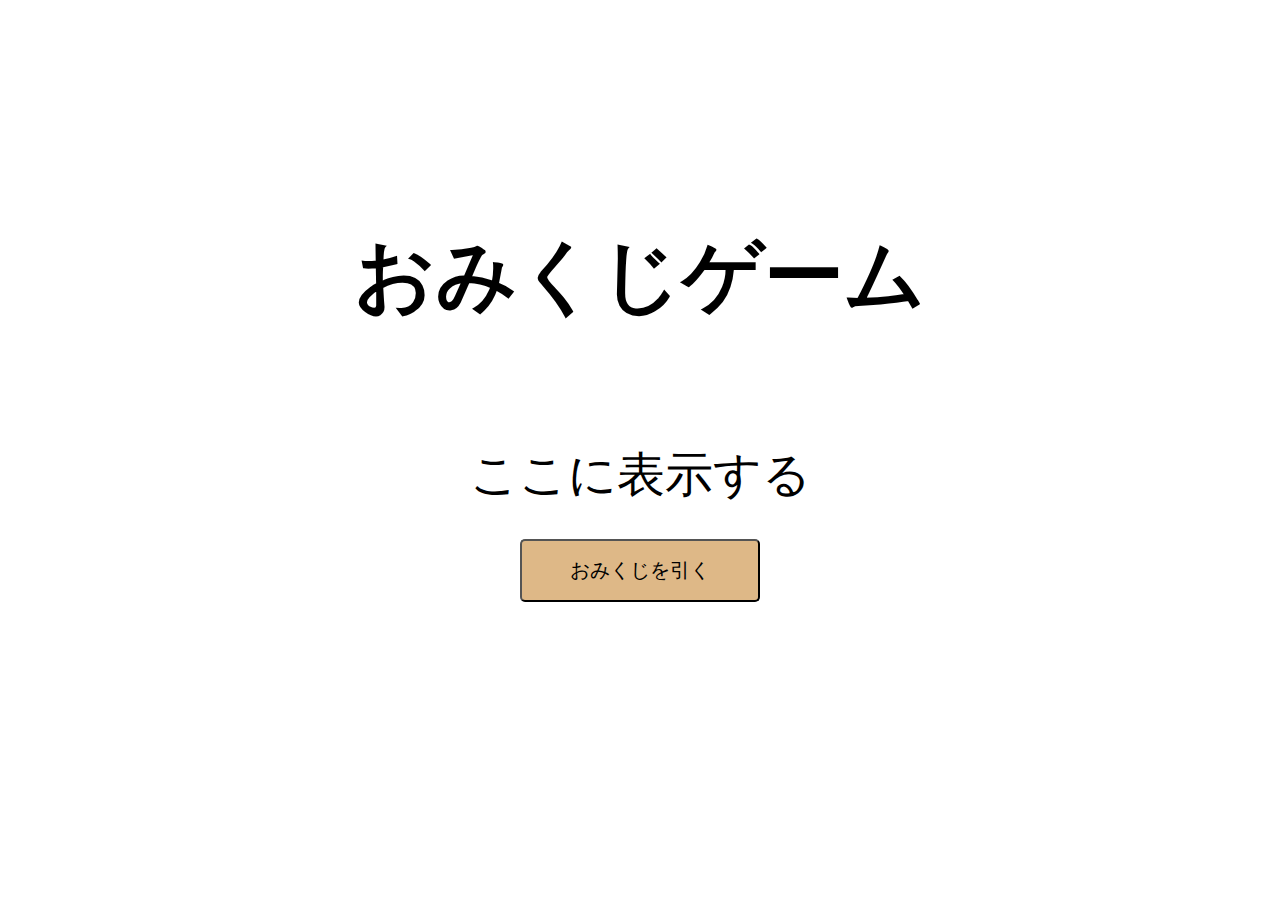
<file: index.html>
<!DOCTYPE html>
<html lang="ja">
    <head>
        <meta charset="UTF-8">
        <title>おみくじ</title>
        <link rel="stylesheet" href="omikuji.css">
    </head>

    <body>
        <h1>おみくじゲーム</h1>
        <div id="omi">ここに表示する</div>
        <div class="button">
            <button onclick="choice()">おみくじを引く</button>
        </div>
            <script src="omikuji.js"></script>
    </body>
</html>
</file>
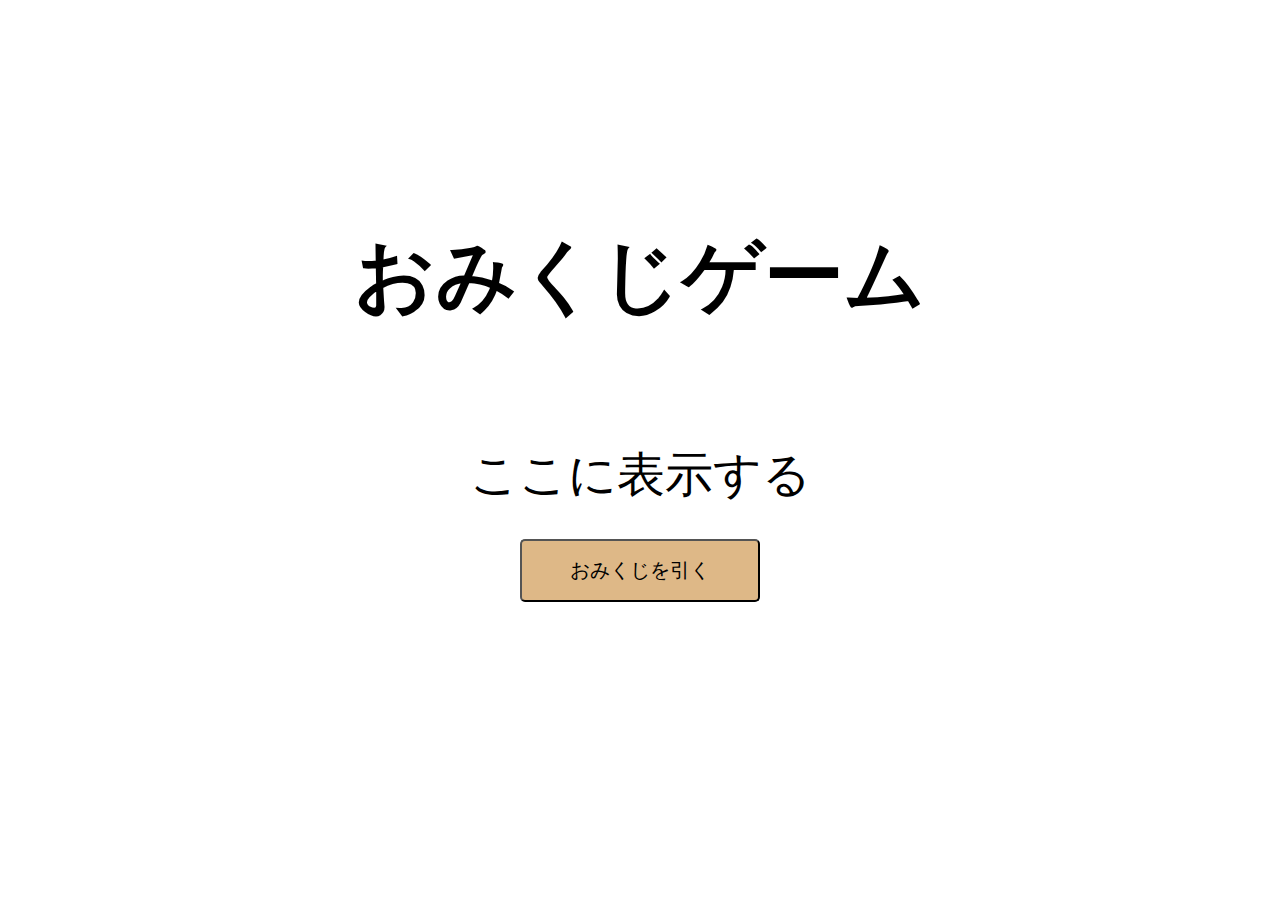
<file: 04.html>
<!DOCTYPE html>
<html lang="ja">
    <head>
        <meta charset="UTF-8">
        <title>mission4-04</title>
        <link rel="stylesheet" href="04style.css">
    </head>

    <body>
        <h1>おみくじゲーム</h1>
        <div id="omi">ここに表示する</div>
        <div class="button">
            <button onclick="choice()">おみくじを引く</button>
        </div>
            <script src="04.js"></script>
    </body>
</html>
</file>
<file: omikuji.css>
@charset "UTF-8";

body {
    display:flex;
    justify-content: center;
    align-items: center;
    height: 100vh;
    margin: 0;
    flex-direction: column;
}

h1 {
    font-size: 5rem;
    margin-bottom: 5rem;
}

#omi {
    text-align: center;
    font-size: 3rem;
    margin-top: 2rem;
}

.button {
    margin:2rem 2rem 8rem 2rem;
}

button {
    padding: 1rem 3rem;
    font-size: 20px;
    cursor: pointer;
    background-color: burlywood;
    border-radius: 5px;
    transition: background-color 0.s ease;
}

button:hover{
    background-color: darkgoldenrod;
}
</file>
<file: 04style.css>
@charset "UTF-8";

body {
    display:flex;
    justify-content: center;
    align-items: center;
    height: 100vh;
    margin: 0;
    flex-direction: column;
}

h1 {
    font-size: 5rem;
    margin-bottom: 5rem;
}

#omi {
    text-align: center;
    font-size: 3rem;
    margin-top: 2rem;
}

.button {
    margin:2rem 2rem 8rem 2rem;
}

button {
    padding: 1rem 3rem;
    font-size: 20px;
    cursor: pointer;
    background-color: burlywood;
    border-radius: 5px;
    transition: background-color 0.s ease;
}

button:hover{
    background-color: darkgoldenrod;
}
</file>
